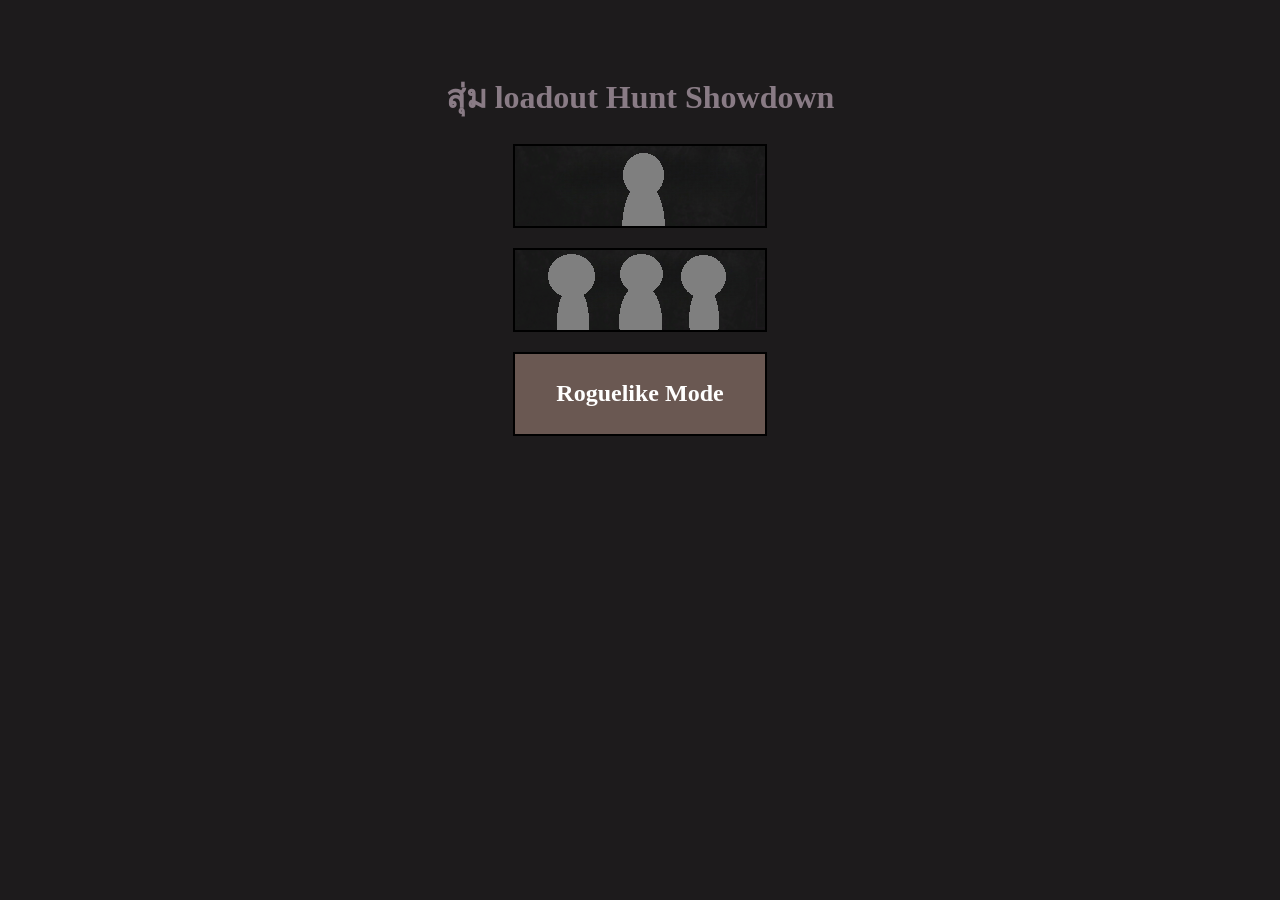
<file: index.html>
<!DOCTYPE html>
<html lang="en">

<head>
    <meta charset="UTF-8">
    <meta name="viewport" content="width=device-width, initial-scale=1.0">
    <title>Hunt showdown randomizer</title>

    <link rel="stylesheet" href="css/main-page.css">
</head>

<body>
    <div>
        <h1>สุ่ม loadout Hunt Showdown</h1>
    </div>

    <div class="image-weapon-container">
        <a href="self-randomizer.html" class="image-slot" id="Self-randomizer">
            <img src="images/UI/self-randomizer.png" alt="Self-randomizer" title="Self-randomizer">
        </a>
        <a href="team-randomizer.html" class="image-slot" id="Team-randomizer">
            <img src="images/UI/team-randomizer.png" alt="Team-randomizer" title="Team-randomizer">
        </a>
        <a href="roguelike.html" class="image-slot" id="Roguelike-mode"
            style="text-decoration: none; font-size: 24px; font-weight: bold; background-color: #6A5852; color: white;">
            Roguelike Mode
        </a>
    </div>

</body>
</file>
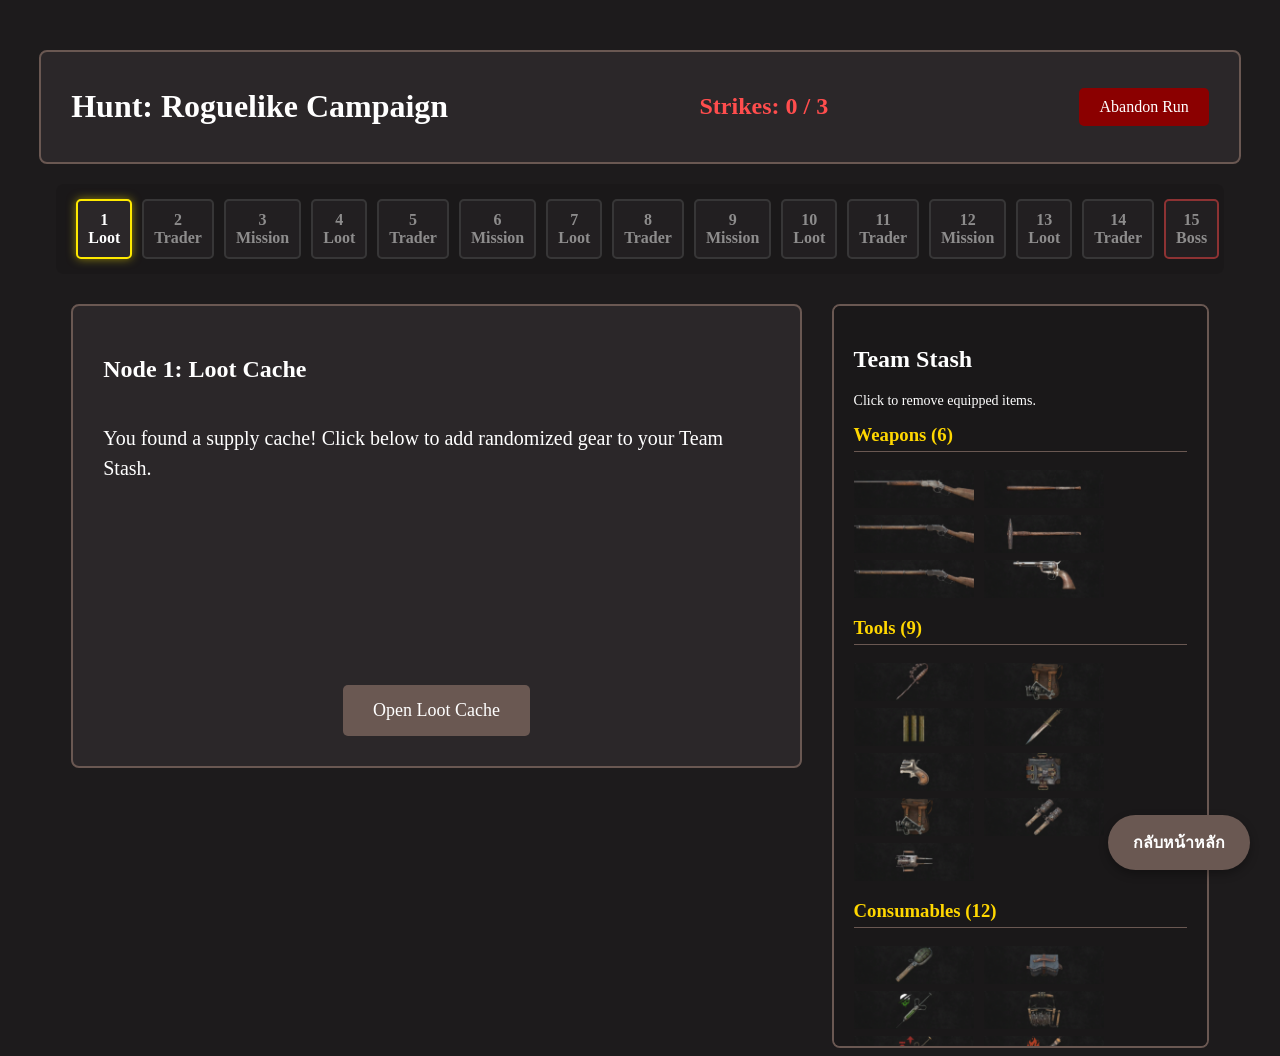
<file: roguelike.html>
<!DOCTYPE html>
<html lang="en">
<head>
    <meta charset="UTF-8">
    <meta name="viewport" content="width=device-width, initial-scale=1.0">
    <title>Hunt Showdown - Roguelike Campaign</title>
    
    <link rel="stylesheet" href="css/self-randomizer.css">
    <link rel="stylesheet" href="css/roguelike.css">
</head>
<body>

    <a href="index.html" id="cornerButton">กลับหน้าหลัก</a>

    <div class="campaign-header">
        <h1>Hunt: Roguelike Campaign</h1>
        <div class="strikes-container" id="strikesDisplay">
            Strikes: <span id="strikeCount">0</span> / 3
        </div>
        <button id="resetCampaignBtn" class="danger-btn">Abandon Run</button>
    </div>

    <!-- Timeline of 15 Nodes -->
    <div class="timeline-container" id="timelineContainer">
        <!-- Generated by JS -->
    </div>

    <div class="main-layout">
        <!-- Left: Action Panel -->
        <div class="action-panel">
            <h2 id="nodeTitle">Node 1: Loot</h2>
            <div id="nodeContent" class="node-content">
                <p>Loading...</p>
            </div>
            <div id="nodeActions" class="node-actions">
                <!-- Action buttons (e.g. Open Loot, Advance) injected by JS -->
            </div>
        </div>

        <!-- Right: Team Stash -->
        <div class="mini-stash-panel">
            <h2>Team Stash</h2>
            <p style="font-size: 14px; margin-bottom: 15px;">Click to remove equipped items.</p>
            
            <div class="stash-category">
                <h3>Weapons (<span id="weaponCount">0</span>)</h3>
                <div class="mini-stash-grid" id="stashWeapons"></div>
            </div>

            <div class="stash-category">
                <h3>Tools (<span id="toolCount">0</span>)</h3>
                <div class="mini-stash-grid" id="stashTools"></div>
            </div>

            <div class="stash-category">
                <h3>Consumables (<span id="consumableCount">0</span>)</h3>
                <div class="mini-stash-grid" id="stashConsumables"></div>
            </div>
        </div>
    </div>

    <script src="js/roguelike.js"></script>

</body>
</html>
</file>
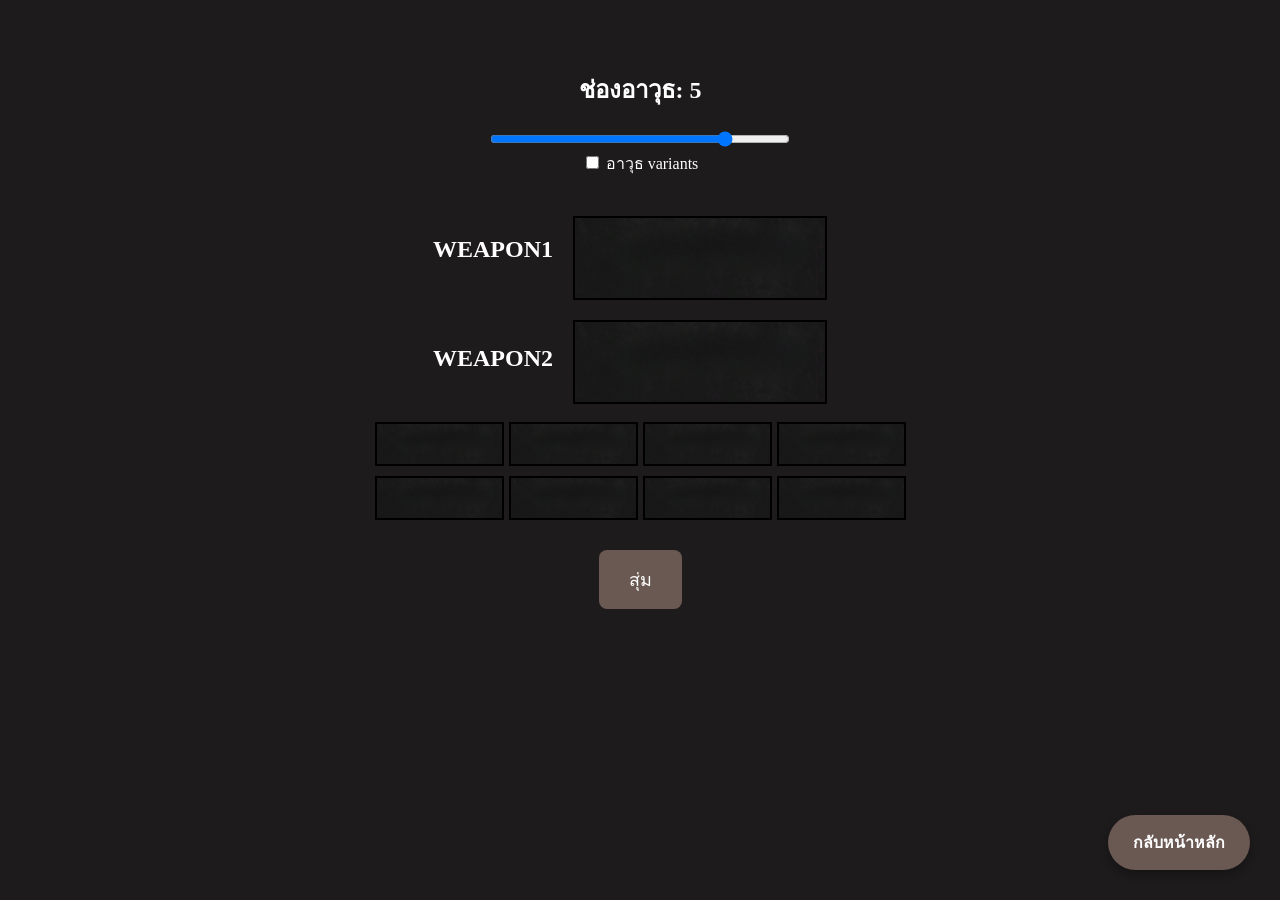
<file: self-randomizer.html>
<!DOCTYPE html>
<html lang="en">
<head>
    <meta charset="UTF-8">
    <meta name="viewport" content="width=device-width, initial-scale=1.0">
    <title>Self-randomizer</title>
    
    <link rel="stylesheet" href="css/self-randomizer.css">
</head>
<body>

    <a href="index.html" id="cornerButton">กลับหน้าหลัก</a>

    <div class="slider-section">
        <h2>ช่องอาวุธ: <span id="slotDisplay">5</span></h2>
        <div class="slider">
            <input type="range" id="slotSlider" min="1" max="6" value="5" step="1">
        </div>

        <input type="checkbox" id="variantCheckbox" value="false">
        <lebel id="variantText">อาวุธ variants</lebel>
    </div>

    <div class="main-container">

        <div class="text-container">
            <h2><span id="weaponNameDisplay1">WEAPON1</span></h2>
            <h2><span id="weaponNameDisplay2">WEAPON2</span></h2>
        </div>    

        <div class="image-weapon-container">
            <div class="image-slot", id="weapon1Img">
                <img src="images/weapons/empty.png" alt="empty" + title="empty">
            </div>
            <div class="image-slot", id="weapon2Img">
                <img src="images/weapons/empty.png" alt="empty" + title="empty">
            </div>
        </div>

        <div class="text-container">
            <h1><span id="duelText1"></span></h1>
            <h1><span id="duelText2"></span></h1>
        </div>    

    </div>

    <br>

    <div class="tool-container", id="image-weapon-container">
        <div class="tool-row">
            <div class="tool-slot">
                <img src="images/tools_consumables/empty.png" alt="empty" + title="empty">
            </div>
            <div class="tool-slot">
                <img src="images/tools_consumables/empty.png" alt="empty" + title="empty">
            </div>
            <div class="tool-slot">
                <img src="images/tools_consumables/empty.png" alt="empty" + title="empty">
            </div>
            <div class="tool-slot">
                <img src="images/tools_consumables/empty.png" alt="empty" + title="empty">
            </div>
        </div>

        <div class="tool-row">
            <div class="tool-slot">
                <img src="images/tools_consumables/empty.png" alt="empty" + title="empty">
            </div>
            <div class="tool-slot">
                <img src="images/tools_consumables/empty.png" alt="empty" + title="empty">
            </div>
            <div class="tool-slot">
                <img src="images/tools_consumables/empty.png" alt="empty" + title="empty">
            </div>
            <div class="tool-slot">
                <img src="images/tools_consumables/empty.png" alt="empty" + title="empty">
            </div>
        </div>
    </div>

    <div class="button-container">
        <button id="randomizeButton">สุ่ม</button>
    </div>

    <script src="js/self-randomizer.js"></script>

</body>
</html>
</file>
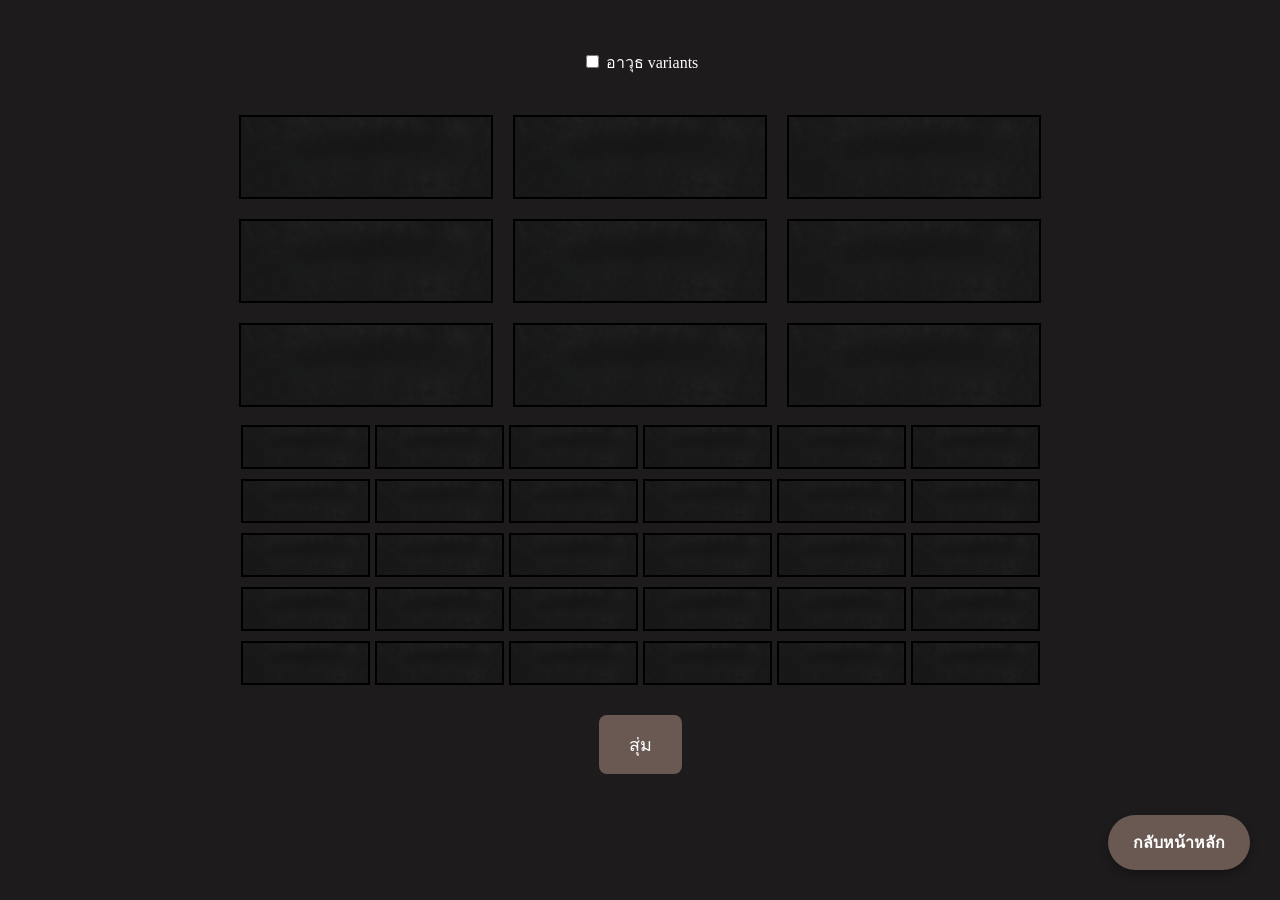
<file: team-randomizer.html>
<!DOCTYPE html>
<html lang="en">
<head>
    <meta charset="UTF-8">
    <meta name="viewport" content="width=device-width, initial-scale=1.0">
    <title>Team-randomizer</title>
    
    <link rel="stylesheet" href="css/self-randomizer.css">
</head>
<body>

    <a href="index.html" id="cornerButton">กลับหน้าหลัก</a>

    <div class="slider-section">
        <input type="checkbox" id="variantCheckbox" value="false">
        <lebel id="variantText">อาวุธ variants</lebel>
    </div>

    <div class="main-container">

        <div class="image-weapon-container" id="weaponsImg" style="grid-template-columns: repeat(3, 1fr); justify-content: center;">
            <div class="image-slot clickable">
                <img src="images/weapons/empty.png" alt="empty" title="empty">
            </div>
            <div class="image-slot clickable">
                <img src="images/weapons/empty.png" alt="empty" title="empty">
            </div>
            <div class="image-slot clickable">
                <img src="images/weapons/empty.png" alt="empty" title="empty">
            </div>
            <div class="image-slot clickable">
                <img src="images/weapons/empty.png" alt="empty" title="empty">
            </div>
            <div class="image-slot clickable">
                <img src="images/weapons/empty.png" alt="empty" title="empty">
            </div>
            <div class="image-slot clickable">
                <img src="images/weapons/empty.png" alt="empty" title="empty">
            </div>
            <div class="image-slot clickable">
                <img src="images/weapons/empty.png" alt="empty" title="empty">
            </div>
            <div class="image-slot clickable">
                <img src="images/weapons/empty.png" alt="empty" title="empty">
            </div>
            <div class="image-slot clickable">
                <img src="images/weapons/empty.png" alt="empty" title="empty">
            </div>
        </div>

    </div>

    <br>

    <div class="tool-container" id="tools-container">
        <!-- Row 1 -->
        <div class="tool-row">
            <div class="tool-slot clickable"><img src="images/tools_consumables/empty.png" alt="empty" title="empty"></div>
            <div class="tool-slot clickable"><img src="images/tools_consumables/empty.png" alt="empty" title="empty"></div>
            <div class="tool-slot clickable"><img src="images/tools_consumables/empty.png" alt="empty" title="empty"></div>
            <div class="tool-slot clickable"><img src="images/tools_consumables/empty.png" alt="empty" title="empty"></div>
            <div class="tool-slot clickable"><img src="images/tools_consumables/empty.png" alt="empty" title="empty"></div>
            <div class="tool-slot clickable"><img src="images/tools_consumables/empty.png" alt="empty" title="empty"></div>
        </div>
        <!-- Row 2 -->
        <div class="tool-row">
            <div class="tool-slot clickable"><img src="images/tools_consumables/empty.png" alt="empty" title="empty"></div>
            <div class="tool-slot clickable"><img src="images/tools_consumables/empty.png" alt="empty" title="empty"></div>
            <div class="tool-slot clickable"><img src="images/tools_consumables/empty.png" alt="empty" title="empty"></div>
            <div class="tool-slot clickable"><img src="images/tools_consumables/empty.png" alt="empty" title="empty"></div>
            <div class="tool-slot clickable"><img src="images/tools_consumables/empty.png" alt="empty" title="empty"></div>
            <div class="tool-slot clickable"><img src="images/tools_consumables/empty.png" alt="empty" title="empty"></div>
        </div>
        <!-- Row 3 -->
        <div class="tool-row">
            <div class="tool-slot clickable"><img src="images/tools_consumables/empty.png" alt="empty" title="empty"></div>
            <div class="tool-slot clickable"><img src="images/tools_consumables/empty.png" alt="empty" title="empty"></div>
            <div class="tool-slot clickable"><img src="images/tools_consumables/empty.png" alt="empty" title="empty"></div>
            <div class="tool-slot clickable"><img src="images/tools_consumables/empty.png" alt="empty" title="empty"></div>
            <div class="tool-slot clickable"><img src="images/tools_consumables/empty.png" alt="empty" title="empty"></div>
            <div class="tool-slot clickable"><img src="images/tools_consumables/empty.png" alt="empty" title="empty"></div>
        </div>
        <!-- Row 4 -->
        <div class="tool-row">
            <div class="tool-slot clickable"><img src="images/tools_consumables/empty.png" alt="empty" title="empty"></div>
            <div class="tool-slot clickable"><img src="images/tools_consumables/empty.png" alt="empty" title="empty"></div>
            <div class="tool-slot clickable"><img src="images/tools_consumables/empty.png" alt="empty" title="empty"></div>
            <div class="tool-slot clickable"><img src="images/tools_consumables/empty.png" alt="empty" title="empty"></div>
            <div class="tool-slot clickable"><img src="images/tools_consumables/empty.png" alt="empty" title="empty"></div>
            <div class="tool-slot clickable"><img src="images/tools_consumables/empty.png" alt="empty" title="empty"></div>
        </div>
        <!-- Row 5 -->
        <div class="tool-row">
            <div class="tool-slot clickable"><img src="images/tools_consumables/empty.png" alt="empty" title="empty"></div>
            <div class="tool-slot clickable"><img src="images/tools_consumables/empty.png" alt="empty" title="empty"></div>
            <div class="tool-slot clickable"><img src="images/tools_consumables/empty.png" alt="empty" title="empty"></div>
            <div class="tool-slot clickable"><img src="images/tools_consumables/empty.png" alt="empty" title="empty"></div>
            <div class="tool-slot clickable"><img src="images/tools_consumables/empty.png" alt="empty" title="empty"></div>
            <div class="tool-slot clickable"><img src="images/tools_consumables/empty.png" alt="empty" title="empty"></div>
        </div>
    </div>

    <div class="button-container">
        <button id="randomizeButton">สุ่ม</button>
    </div>

    <script src="js/team-randomizer.js"></script>

</body>
</html>
</file>
<file: css/main-page.css>
body {
    font-family: Garamond, serif;
    display: flex;
    flex-direction: column;
    align-items: center;
    margin-top: 50px;
    background-color: #1D1B1C;
    color: #897B85;
}

.image-weapon-container {
    display: grid;
    gap: 20px;
}

.image-slot {
    width: 250px;
    height: 80px;
    border: 2px solid #000000;
    display: flex;
    justify-content: center;
    align-items: center;
    color: #555;

    background: none;
    padding: 0;
    cursor: pointer; 
}

.image-slot:hover {
    transform: scale(1.05); /* Makes the picture slightly larger */
    filter: brightness(1.1); /* Makes the picture slightly brighter */
}

.image-slot img {
    max-width: 100%;
    max-height: 100%;
    object-fit: cover;
}

#randomizeButton {
    background-color: #897B85; 
    color: white; 
    padding: 15px 30px;
    font-size: 18px; 
    border: none; 
    border-radius: 8px;
    cursor: pointer;
    margin-top: 30px;
    transition: background-color 0.3s ease;
}

#randomizeButton:hover {
    background-color: #897B85; 
}
</file>
<file: css/self-randomizer.css>
body {
    font-family: Garamond, serif;
    display: flex;
    flex-direction: column;
    align-items: center;
    margin-top: 50px;
    background-color: #1D1B1C;
    color: white;
}

.slider-section {
    margin-bottom: 40px;
    text-align: center;
}

.slider{
    color: #6A5852;
}

input[type="range"] {
    width: 300px;
}

.main-container{
    display: flex;
    gap: 20px;
}

.tool-container{
    display: grid;
    gap: 10px;
}

.tool-row{
    display: flex;
    gap: 5px;
}

.tool-slot {
    width: 125px;
    height: 40px;
    border: 2px solid #000000;
    background-color: #f0f0f0;
    display: flex;
    justify-content: center;
    align-items: center;
    color: #555;
}

.tool-slot img {
    max-width: 100%;
    max-height: 100%;
    object-fit: cover;
}

.text-container{
    display: grid;
    gap: 30px;
}

.image-weapon-container {
    display: grid;
    gap: 20px;
}

.image-slot {
    width: 250px;
    height: 80px;
    border: 2px solid #000000;
    background-color: #f0f0f0;
    display: flex;
    justify-content: center;
    align-items: center;
    color: #555;
}

.image-slot img {
    max-width: 100%;
    max-height: 100%;
    object-fit: cover;
}

#randomizeButton {
    background-color: #6A5852; 
    color: white; 
    padding: 15px 30px;
    font-size: 18px; 
    border: none; 
    border-radius: 8px;
    cursor: pointer;
    margin-top: 30px;
    transition: background-color 0.3s ease;
}

#randomizeButton:hover {
    background-color: #897B85; 
}

#cornerButton {
    position: fixed; 
    bottom: 30px; 
    right: 30px; 
    z-index: 1000; 

    background-color: #6A5852;
    color: white; 
    padding: 15px 25px;
    text-decoration: none;
    border-radius: 50px;
    font-size: 16px;
    font-weight: bold;
    
    box-shadow: 0px 4px 10px rgba(0, 0, 0, 0.3); 
    
    transition: transform 0.1s ease, background-color 0.1s ease;
}

#cornerButton:hover {
    background-color: #897B85;
    transform: scale(1.1); 
}

/* Player Draft Selection Marks */
.player1-mark {
    border: 3px solid #ff4d4d !important;
}

.player2-mark {
    border: 3px solid #4d4dff !important;
}

.player3-mark {
    border: 3px solid #ffffff !important;
}

.clickable {
    cursor: pointer;
}
</file>
<file: css/roguelike.css>
/* Roguelike Campaign Styles */

.campaign-header {
    display: flex;
    justify-content: space-between;
    align-items: center;
    width: 90%;
    max-width: 1200px;
    margin-bottom: 20px;
    background-color: #2b2729;
    padding: 15px 30px;
    border: 2px solid #6A5852;
    border-radius: 8px;
}

.strikes-container {
    font-size: 24px;
    font-weight: bold;
    color: #ff4d4d;
}

.danger-btn {
    background-color: #8b0000;
    color: white;
    padding: 10px 20px;
    border: none;
    border-radius: 5px;
    cursor: pointer;
    font-size: 16px;
    font-family: Garamond, serif;
}

.danger-btn:hover {
    background-color: #ff4d4d;
}

.timeline-container {
    display: flex;
    width: 90%;
    max-width: 1200px;
    justify-content: space-between;
    margin-bottom: 30px;
    background-color: #1a1819;
    padding: 15px;
    border-radius: 8px;
    overflow-x: auto;
}

.timeline-node {
    flex: 1;
    text-align: center;
    padding: 10px;
    margin: 0 5px;
    border: 2px solid #555;
    border-radius: 5px;
    background-color: #2b2729;
    font-weight: bold;
    opacity: 0.5;
}

.timeline-node.active {
    border-color: #ffea00;
    opacity: 1;
    box-shadow: 0 0 10px rgba(255, 234, 0, 0.5);
}

.timeline-node.completed {
    border-color: #4dff4d;
    opacity: 1;
}

.timeline-node.boss {
    border-color: #ff4d4d;
}

.main-layout {
    display: flex;
    width: 90%;
    max-width: 1200px;
    gap: 30px;
    align-items: flex-start;
}

.action-panel {
    flex: 2;
    background-color: #2b2729;
    border: 2px solid #6A5852;
    border-radius: 8px;
    padding: 30px;
    min-height: 400px;
    display: flex;
    flex-direction: column;
}

.node-content {
    flex-grow: 1;
    font-size: 20px;
    line-height: 1.5;
    margin-bottom: 30px;
}

.node-actions {
    display: flex;
    gap: 15px;
    justify-content: center;
}

.node-actions button {
    background-color: #6A5852;
    color: white;
    padding: 15px 30px;
    font-size: 18px;
    border: none;
    border-radius: 5px;
    cursor: pointer;
    font-family: Garamond, serif;
}

.node-actions button:hover {
    background-color: #897B85;
}

.stash-panel {
    flex: 1;
    background-color: #1a1819;
    border: 2px solid #6A5852;
    border-radius: 8px;
    padding: 20px;
    max-height: 600px;
    overflow-y: auto;
}

/* Mini-Stash styling for inline rogue page */
.mini-stash-panel {
    flex: 1;
    background-color: #1a1819;
    border: 2px solid #6A5852;
    border-radius: 8px;
    padding: 20px;
    max-height: 700px;
    overflow-y: auto;
}

.stash-category h3 {
    border-bottom: 1px solid #6A5852;
    padding-bottom: 5px;
    margin-top: 15px;
    margin-bottom: 15px;
    color: #ffd700;
}

.mini-stash-grid {
    display: grid;
    grid-template-columns: repeat(2, max-content);
    gap: 0px 10px;
    align-content: start;
    justify-content: start;
}
.mini-stash-grid .image-slot,
.mini-stash-grid .tool-slot {
    margin: 0 !important;
    cursor: pointer;
    background-color: transparent !important;
    border: none !important;
    padding: 0 !important;
    display: flex;
    justify-content: center;
    align-items: center;
}

.mini-stash-grid .image-slot img {
    width: 100%;
    height: 100%;
    object-fit: contain;
}

.mini-stash-grid .tool-slot img {
    width: 100%;
    height: 100%;
    object-fit: contain;
}


.equip-btn {
    background-color: #4d4dff;
    color: white;
    border: none;
    padding: 5px 10px;
    border-radius: 3px;
    cursor: pointer;
}

.equip-btn:hover {
    background-color: #8080ff;
}

/* Stash Page Specific Styles */
.stash-page-container {
    width: 90%;
    max-width: 1200px;
    background-color: #1a1819;
    border: 2px solid #6A5852;
    border-radius: 8px;
    padding: 30px;
}

.stash-section-title {
    color: #ffd700;
    border-bottom: 2px solid #6A5852;
    padding-bottom: 10px;
    margin-top: 30px;
    margin-bottom: 20px;
}

.stash-grid {
    display: flex;
    flex-wrap: wrap;
    justify-content: flex-start;
    gap: 15px;
}

.stash-grid .image-slot,
.stash-grid .tool-slot {
    margin: 0;
}
</file>
